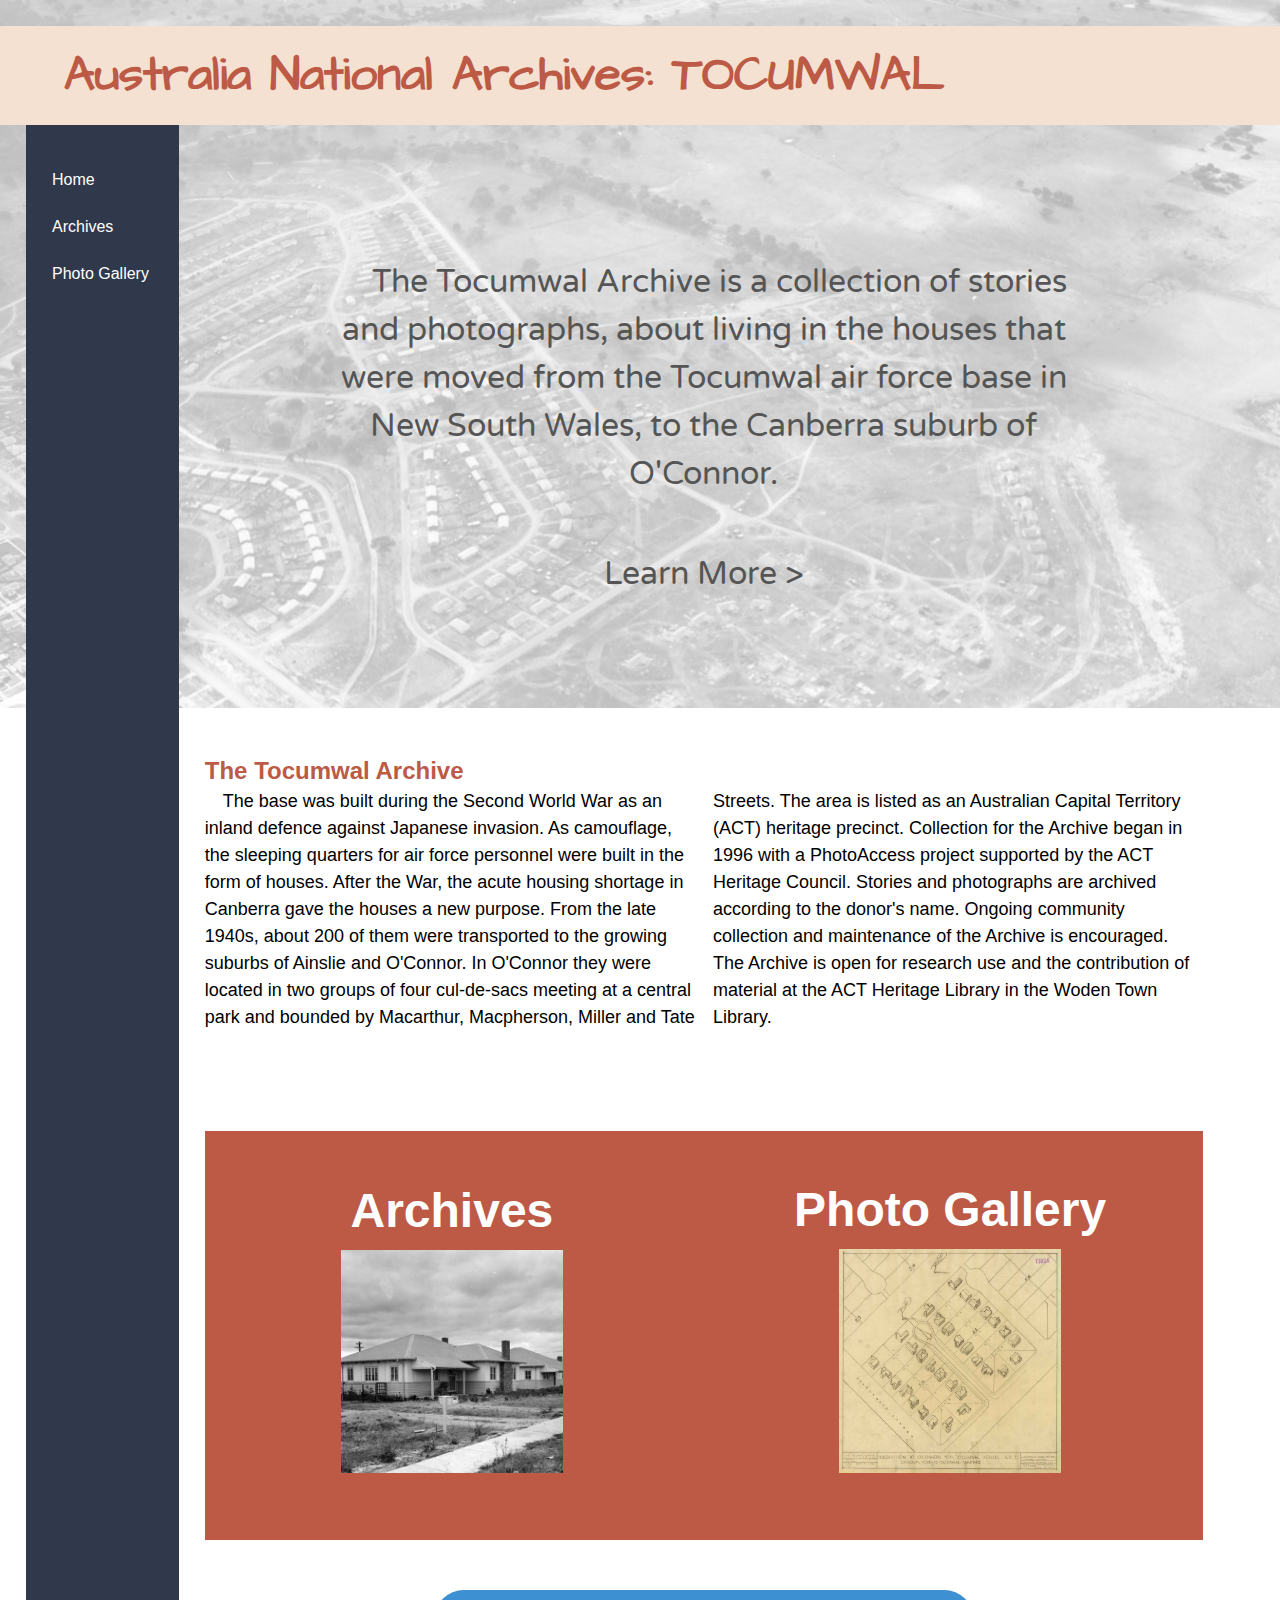
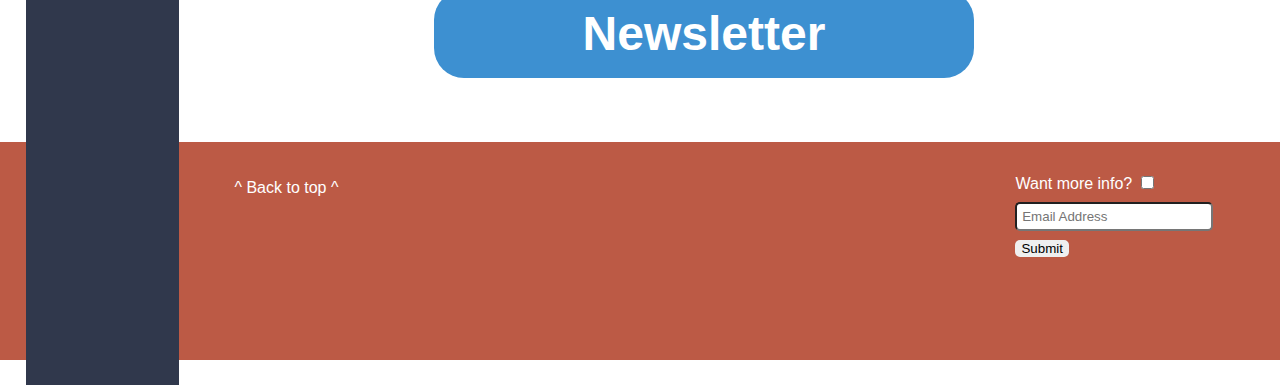
<file: Assignment 3/index.html>
<!DOCTYPE html>
<html lang="en">
    <head>
        <title>Assignment 3</title>
        
        <meta name="viewport" content="width=device-width, initial-scale=1">
        
        <link rel="stylesheet" href="assets/style/style.css">        
    </head>
    
    <body>
    <div class="outer">

        <header>
            <h1>Australia National Archives: TOCUMWAL</h1>
            <nav>
                <ul>
                    
                    <li><a href="">Home</a></li>
                    <li><a href="page1.html">Archives</a></li>
                    <li><a href="page2.html"> Photo Gallery</a></li>
                    
                </ul>
            </nav>
        </header>
                
        <main> 
            <div class="quote">            
                <p>The Tocumwal Archive is a collection of stories and photographs, about living in the houses that were moved from the Tocumwal air force base in New South Wales, to the Canberra suburb of O'Connor. </p>
            
                <div class="learnmore">
                    <a href="#more">Learn More ></a>
                </div>
                
            </div>

            <div id="more" class="intro">  
                <h3>The Tocumwal Archive</h3>
                     
                <p>The base was built during the Second World War as an inland defence against Japanese invasion. As camouflage, the sleeping quarters for air force personnel were built in the form of houses. After the War, the acute housing shortage in Canberra gave the houses a new purpose. From the late 1940s, about 200 of them were transported to the growing suburbs of Ainslie and O'Connor. In O'Connor they were located in two groups of four cul-de-sacs meeting at a central park and bounded by Macarthur, Macpherson, Miller and Tate Streets. The area is listed as an Australian Capital Territory (ACT) heritage precinct. Collection for the Archive began in 1996 with a PhotoAccess project supported by the ACT Heritage Council. Stories and photographs are archived according to the donor's name. Ongoing community collection and maintenance of the Archive is encouraged. The Archive is open for research use and the contribution of material at the ACT Heritage Library in the Woden Town Library.</p>
            </div>
            
            <div class="jumptopages">
                
                <section class=archivejump>
                    <a href="page1.html">Archives</a>
            
                    <a href="page1.html"><img src="assets/image/tocumwal-trove-2-square.jpg" alt="Black and White Photo of Tocumwal houses"></a>
                </section>
                
                <section class="galleryjump">
                    <a href="page2.html">Photo Gallery</a>

                    <a href="page2.html"><img src="assets/image/tocumwal-naa-2.jpg" alt="old blueprints of tocumwal"></a>
                </section>
                
            </div>
            
            <div class="news">
                
                <a href="">Newsletter</a>
            
            </div>
        </main>
    </div>

    <div class="outer">
        
        <footer>
            <a href="#top">^ Back to top ^</a>
            
            <form>
                <label for="check">Want more info?</label>
                <input type="checkbox" id="check">
                <br>
                <input type="email" id="email" placeholder="Email Address">
                <input type="submit" value="Submit">
            </form>
        </footer>
    
    </div>

    </body>
</html>
</file>
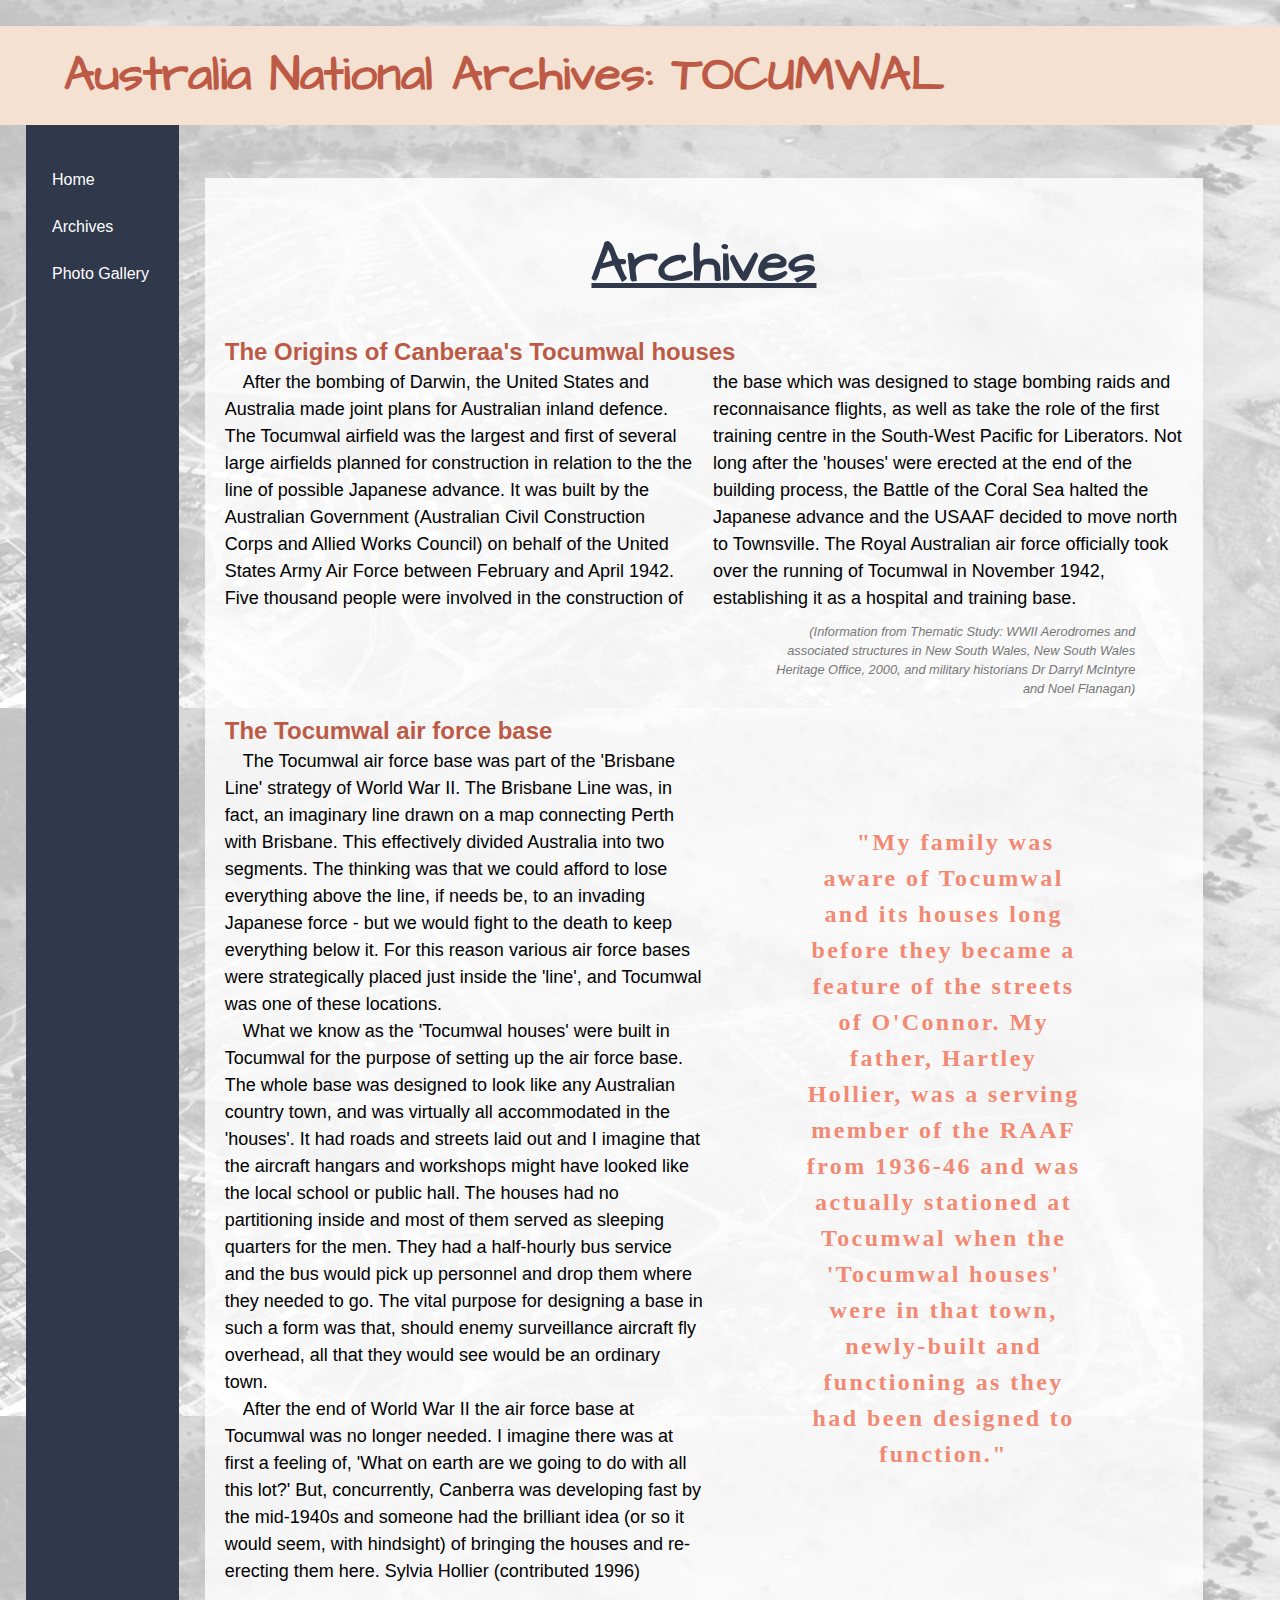
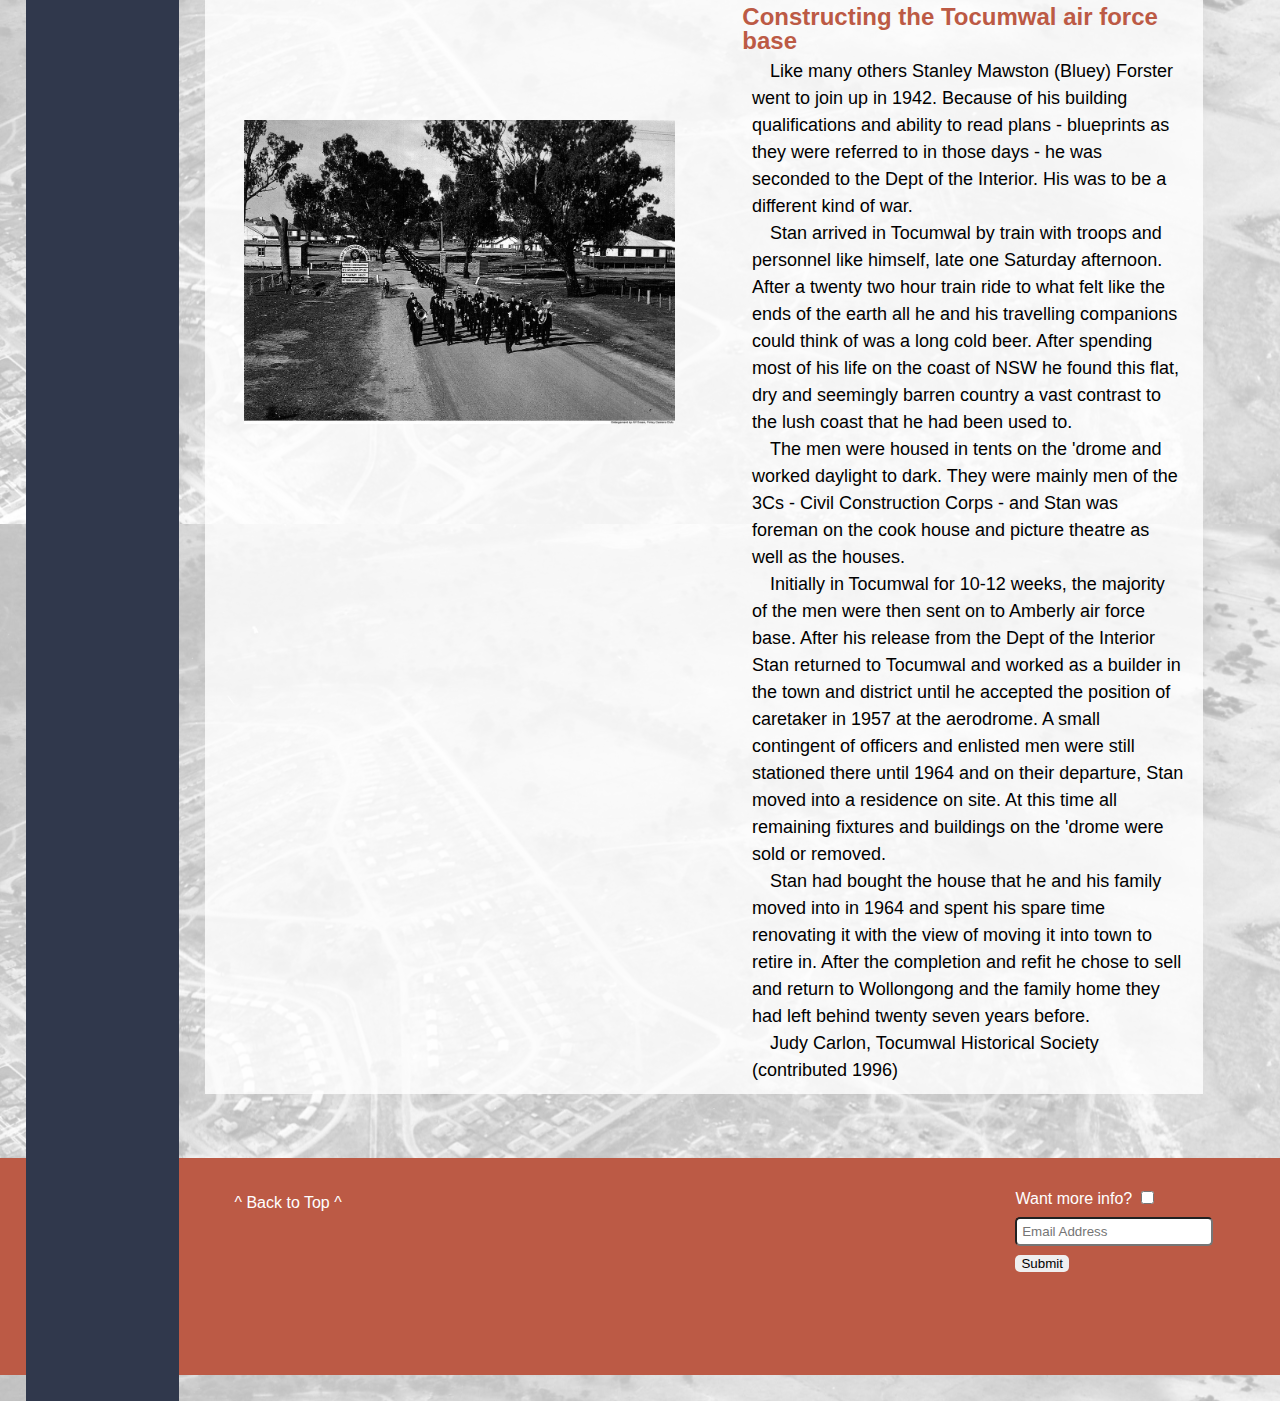
<file: Assignment 3/page1.html>
<!DOCTYPE html>
<html lang="en">
    <head>
        
        <title>Assignment 3</title>
        
        <meta name="viewport" content="width=device-width, initial-scale=1">
        
        <link href="assets/style/style.css" rel="stylesheet">
        
    </head>
    <body id="pg1body">
        
        <header>
            <h1>Australia National Archives: TOCUMWAL</h1>
            <nav>
                <ul>
                    
                    <li><a href="index.html">Home</a></li>
                    <li><a href="">Archives</a></li>
                    <li><a href="page2.html"> Photo Gallery</a></li>
                    
                </ul>
            </nav>
        </header>
        
        <main>
            <article class="pg1">
                <h2>Archives</h2>
            
                <section id="origin">
                
                    <h3>The Origins of Canberaa's Tocumwal houses</h3>
                
                    <p class="pg1origin">After the bombing of Darwin, the United States and Australia made joint plans for Australian inland defence. The Tocumwal airfield was the largest and first of several large airfields planned for construction in relation to the the line of possible Japanese advance. It was built by the Australian Government (Australian Civil Construction Corps and Allied Works Council) on behalf of the United States Army Air Force between February and April 1942. Five thousand people were involved in the construction of the base which was designed to stage bombing raids and reconnaisance flights, as well as take the role of the first training centre in the South-West Pacific for Liberators. Not long after the 'houses' were erected at the end of the building process, the Battle of the Coral Sea halted the Japanese advance and the USAAF decided to move north to Townsville. The Royal Australian air force officially took over the running of Tocumwal in November 1942, establishing it as a hospital and training base.</p>
                
                    <p class="pg1moreinfo">(Information from Thematic Study: WWII Aerodromes and associated structures in New South Wales, New South Wales Heritage Office, 2000, and military historians Dr Darryl McIntyre and Noel Flanagan)</p>
                
                </section>
                
                <section class="pg1airforce">
                
                    <h3>The Tocumwal air force base</h3>
                    
                    <blockquote>"My family was aware of Tocumwal and its houses long before they became a feature of the streets of O'Connor. My father, Hartley Hollier, was a serving member of the RAAF from 1936-46 and was actually stationed at Tocumwal when the 'Tocumwal houses' were in that town, newly-built and functioning as they had been designed to function."</blockquote>
                
                    <p>The Tocumwal air force base was part of the 'Brisbane Line' strategy of World War II. The Brisbane Line was, in fact, an imaginary line drawn on a map connecting Perth with Brisbane. This effectively divided Australia into two segments. The thinking was that we could afford to lose everything above the line, if needs be, to an invading Japanese force - but we would fight to the death to keep everything below it. For this reason various air force bases were strategically placed just inside the 'line', and Tocumwal was one of these locations.</p>
                    
                    <p>What we know as the 'Tocumwal houses' were built in Tocumwal for the purpose of setting up the air force base. The whole base was designed to look like any Australian country town, and was virtually all accommodated in the 'houses'. It had roads and streets laid out and I imagine that the aircraft hangars and workshops might have looked like the local school or public hall. The houses had no partitioning inside and most of them served as sleeping quarters for the men. They had a half-hourly bus service and the bus would pick up personnel and drop them where they needed to go. The vital purpose for designing a base in such a form was that, should enemy surveillance aircraft fly overhead, all that they would see would be an ordinary town.</p>
                    
                    <p>After the end of World War II the air force base at Tocumwal was no longer needed. I imagine there was at first a feeling of, 'What on earth are we going to do with all this lot?' But, concurrently, Canberra was developing fast by the mid-1940s and someone had the brilliant idea (or so it would seem, with hindsight) of bringing the houses and re-erecting them here. Sylvia Hollier (contributed 1996)</p>
             
                </section>
                
                <section class="pg1construct">
            
                    <img src="assets/image/tocumwal-misc-9.jpg" alt="Black and white image of men on the Tocumwal air force base">
                    
                    <h3>Constructing the Tocumwal air force base</h3>
                    
                    <p>Like many others Stanley Mawston (Bluey) Forster went to join up in 1942. Because of his building qualifications and ability to read plans - blueprints as they were referred to in those days - he was seconded to the Dept of the Interior. His was to be a different kind of war.</p>
                 
                    <p>Stan arrived in Tocumwal by train with troops and personnel like himself, late one Saturday afternoon. After a twenty two hour train ride to what felt like the ends of the earth all he and his travelling companions could think of was a long cold beer. After spending most of his life on the coast of NSW he found this flat, dry and seemingly barren country a vast contrast to the lush coast that he had been used to.</p>
                    
                    <p>The men were housed in tents on the 'drome and worked daylight to dark. They were mainly men of the 3Cs - Civil Construction Corps - and Stan was foreman on the cook house and picture theatre as well as the houses.</p>
                    
                    <p>Initially in Tocumwal for 10-12 weeks, the majority of the men were then sent on to Amberly air force base. After his release from the Dept of the Interior Stan returned to Tocumwal and worked as a builder in the town and district until he accepted the position of caretaker in 1957 at the aerodrome. A small contingent of officers and enlisted men were still stationed there until 1964 and on their departure, Stan moved into a residence on site. At this time all remaining fixtures and buildings on the 'drome were sold or removed.</p>
                 
                    <p>Stan had bought the house that he and his family moved into in 1964 and spent his spare time renovating it with the view of moving it into town to retire in. After the completion and refit he chose to sell and return to Wollongong and the family home they had left behind twenty seven years before.</p>
                 
                    <p>Judy Carlon, Tocumwal Historical Society (contributed 1996)</p>
                </section>
            </article>
        </main>
        
        <footer>
            <ul>
                <li><a href="">^ Back to Top ^</a></li>
            </ul>
            
            <form>
                <label for="check">Want more info?</label>
                <input type="checkbox" id="check">
                <br>
                <input type="email" id="email" placeholder="Email Address">
                <input type="submit" value="Submit">
            </form>
        </footer>
        
    </body> 
</html>
</file>
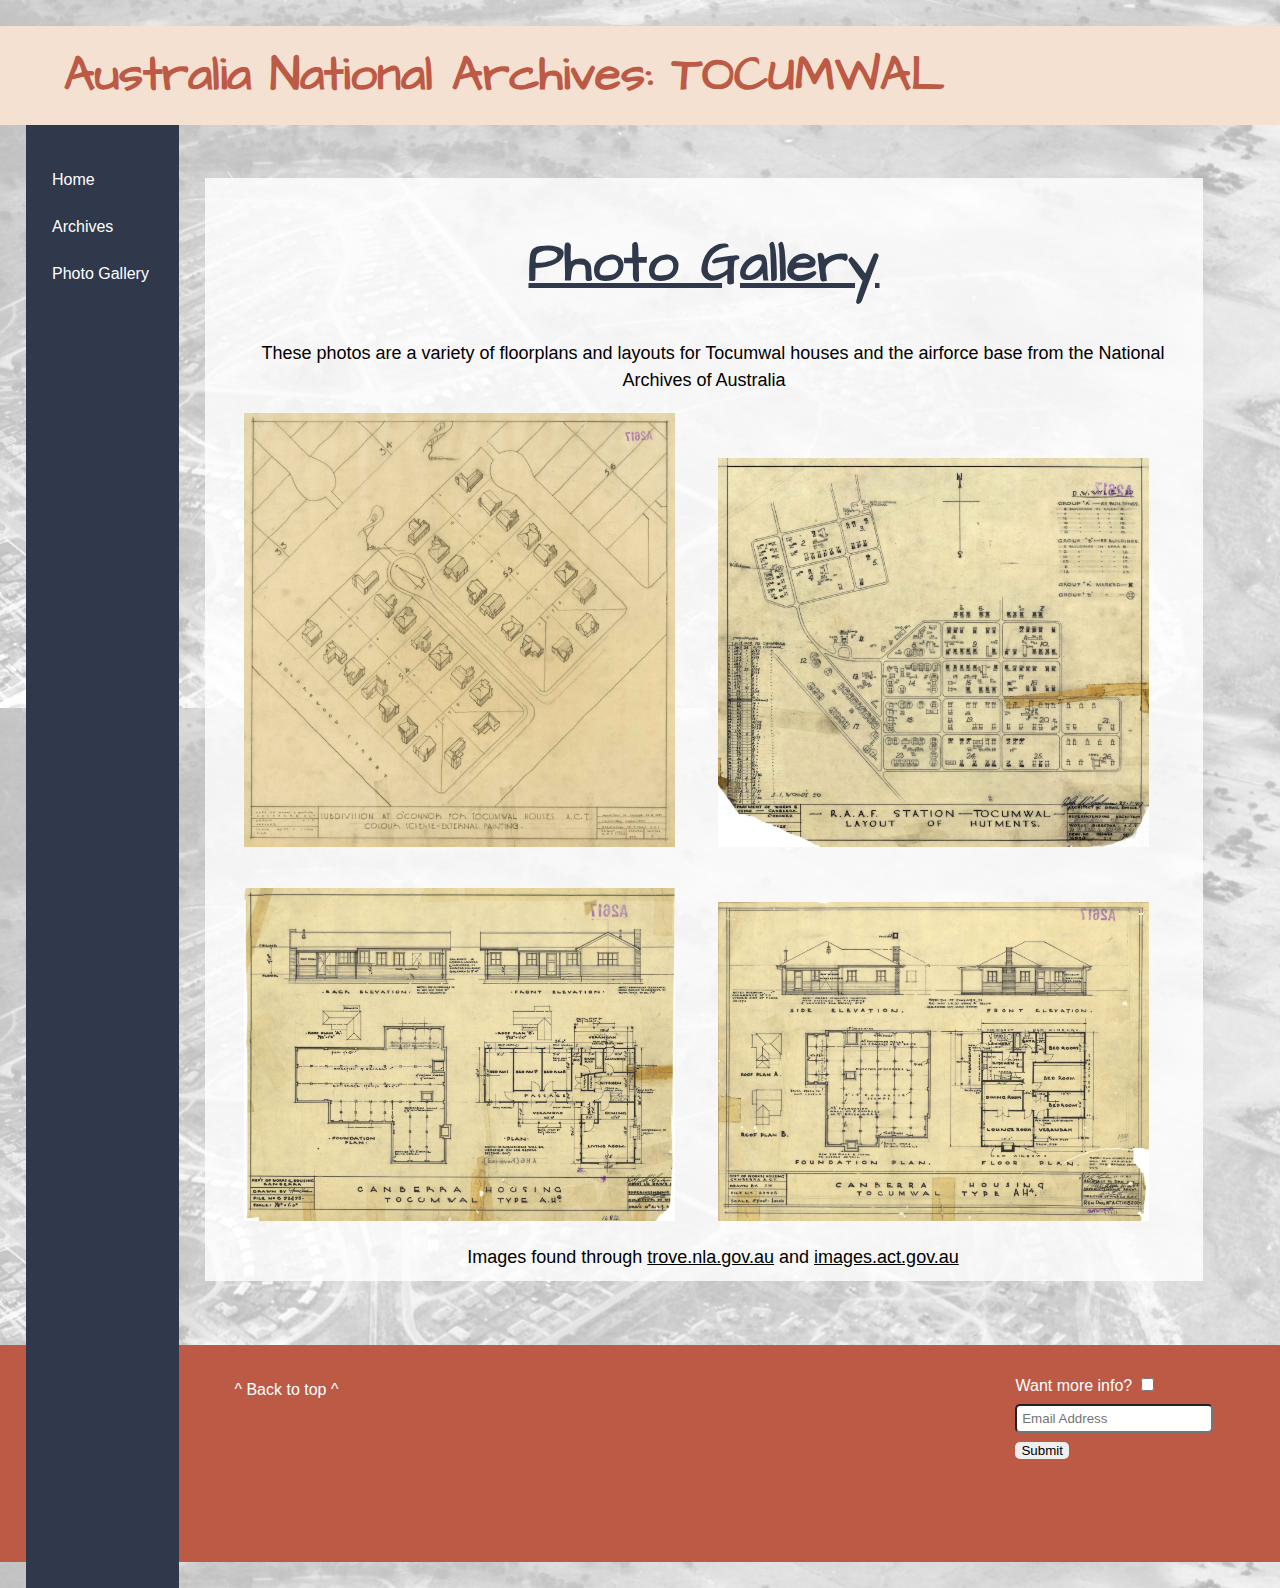
<file: Assignment 3/page2.html>
<!DOCTYPE html>
<html lang="en">
    <head>
        <title>Assignment 3</title>
        
        <meta name="viewport" content="width=device-width, initial-scale=1">
        
        <link rel="stylesheet" href="assets/style/style.css">        
    </head>
    <body id="pg2body">
        <header>
            <h1>Australia National Archives: TOCUMWAL</h1>
            <nav>
                <ul>
                    
                    <li><a href="index.html">Home</a></li>
                    <li><a href="page1.html">Archives</a></li>
                    <li><a href=""> Photo Gallery</a></li>
                    
                </ul>
            </nav>
        </header>
        <main>            
            <article id="photos" class="pg2">
                <h2>Photo Gallery</h2>
                
                <p>These photos are a variety of floorplans and layouts for Tocumwal houses and the airforce base from the National Archives of Australia</p>
               
                <img src="assets/image/tocumwal-naa-2.jpg" id="photo1" alt="Old Subdivisions at O'Conner Layout Plans from the National Archives of Australia">
                <img src="assets/image/tocumwal-naa-24.jpg" id="photo4" alt="Old R.A.A.F. Station - Tocumwal Layout Plans for Hutments from the National Archives of Australia">
                <img src="assets/image/tocumwal-naa-3.jpg" id="photo2" alt="Old Canberra Housing A.H.6 Floor Plans from the National Archives of Australia">
                <img src="assets/image/tocumwal-naa-8.jpg" id="photo3" alt="Old Canberra Housing A.H.4 Floor Plans from the National Archives of Australia">
                
                
                <p>Images found through <a href="http://trove.nla.gov.au">trove.nla.gov.au</a> and <a href="http://www.images.act.gov.au">images.act.gov.au</a></p>
                
            </article>
        </main>
        <footer>
            <a href="#top">^ Back to top ^</a>
            
            <form>
                <label for="check">Want more info?</label>
                <input type="checkbox" id="check">
                <br>
                <input type="email" id="email" placeholder="Email Address">
                <input type="submit" value="Submit">
            </form>
            
        </footer>
    </body>
</html>
</file>
<file: Assignment 3/assets/style/style.css>
@import url("reset.css");
@import url('https://fonts.googleapis.com/css?family=Architects+Daughter|Varela+Round');

body{
    background-image: url(../image/tocumwal-trove-4-50.jpg);
    background-color: #fff;
    background-repeat: no-repeat; 
    background-position: center top;
    background-size: contain;
}

#pg1body{
    background-repeat: repeat-y;
}

#pg2body{
    background-repeat: repeat-y;
}

header{
    margin-top: 2%;
    position: fixed;
    width: 100%;
}

main{
    width: 78%;
    margin-left: 16%;
    padding-top: 10%;
    padding-bottom: 5%;
}

a{
    color: #fff;
    text-decoration: none;
    font-family: sans-serif;
    border-radius: 30px;
    padding: 8%;
    border: #30384C;
}

a:hover{
    color:#30384C;
    background-color: #fff;
}

a:active{
    color: #fff;
    border: #fff solid 1px;
    background-color: #30384C;
}

nav{
    background-color: #30384C;
    position: fixed;
    display: block;
    width: 12%;
    margin-left:2%;
    height: 10000px;
    padding-top:2.5%;
}

nav ul li{
    padding: 10% 0 10% 10%;
}

footer{
    background-color: #bc5a45;
    padding: 2%;
    padding-bottom: 15%;
    margin-bottom: 2%;
}

img{
    width: 45%;
    display: inline-block;
    margin: 2%;
}

p{
    line-height: 1.5em;
    font-size: 18px;
    text-indent: 1em;
    font-family: sans-serif;
    color: #000;
}

h1{
    background-color: #f4e1d2;
    font-weight: bold;
    font-size: 350%;
    font-family: 'Architects Daughter', cursive;
    color: #bc5a45;
    padding: 2%;
    padding-left: 5%;
    width: 100%;
}

h2{
    font-weight: bold;
    font-size: 350%;
    text-align: center;
    font-family: 'Architects Daughter', cursive;
    text-decoration: underline;
    color: #30384C;
    margin: 5%;
}

h3{
    font-size: 150%;
    font-family: sans-serif;
    margin-top: 20px;
    margin-bottom: 5px;
    color: #bc5a45;
    font-weight: bold;
}

blockquote{
    line-height: 1.5em;
    font-size: 1.5em;
    text-indent: 1em;
    text-align: center;
    font-family: 'Shadows Into Light', cursive;
    color: #f18973;
    font-weight: bold;
    float: right;
    width: 30%;
    padding: 3%;
    letter-spacing: .1em;
    margin-top: 5%;
    margin-right: 7%;
}

footer a{
    float: left;
    margin-left: 16%;
    padding: 1%;
    
}

footer a:hover{
    color: #BC5A45;
    background-color: #fff;
}

footer a:active{
    color: #fff;
    border: #fff solid 1px;
    background-color: #BC5A45;
    
}

.quote{    
    padding-bottom: 5%;  
    margin: 0 auto;
}

.quote p{
    text-align: center;
    font-size: 200%;
    font-family: 'Varela Round', sans-serif;
    color: #555;
    width: 75%;
    margin: 12% auto ;
    padding: 1%; 
}

.quote a{
    text-align: center;
    font-size: 200%;
    font-family: 'Varela Round', sans-serif;
    color: #555;
    padding: 1%;
    margin: 5% auto;
    width: 100%;
}

.quote a:hover{
    background-color: #30384C;
    color: #fff;
}

.learnmore{
    width: 100%;
    margin: 0 auto;
    text-align: center;
}

.intro{
    padding-top: 10%;
    padding-bottom: 10%;
}

.intro p{
    column-count: 2;
    column-width: 40%;
}

.intro img{
    float: right;
    padding-left: 2%;
    padding-bottom: 2%;
}

.jumptopages{
    background-color: #bc5a45;
    width: 100%;
    padding-top: 5%;
    padding-bottom: 5%;
}

.jumptopages a{
    padding: 0%;    
    font-size: 300%;
    font-family: sans-serif;
    color: #fff;
    font-weight: bold;
    text-align: center;
    display: block;
    margin-top: 1%;
}

.jumptopages a:hover {
    padding: 0%;
    background-color:#BC5A45;
    color: #30384C;
}

.jumptopages a:active {
    padding: 0%;
    background-color: #BC5A45;
    border: none;
}

.archivejump{
    display: inline-block;
    width: 49.5%;
}

.galleryjump{
    display: inline-block;
    width: 49.5%;
}

.news{
    margin: 0 auto;
}

.news a{    
    font-size: 300%;
    font-family: sans-serif;
    color: #fff;
    font-weight: bold;
    text-align: center;
    display: block;
    background-color: #3D90D1;
    padding: 2%;
    width: 50%;
    margin: 5% auto 0 auto;
}

.news a:hover{
    color: #30384C;
}

form{
    float:right;
    color: #fff;
    font-family: sans-serif;
    padding: 0%;
    line-height: 2em;
    margin: auto;
}

input[type=email]{
    padding: 2%;
    padding-right: 5%;
    border-radius: 5px;
}

input[type=submit]{
    border: #000;
    border-radius: 5px;
}

input[type=submit]:hover{
    color:#bc5a45;
    background-color: #f4e1d2;
} 

.pg1{
    background-color: rgba(255, 255, 255, .8);
    margin-top: 5%;
    padding: 1% 2% 1% 2%;    
}

.pg1origin{
    column-count: 2;
    column-width: 40%;
}

.pg1moreinfo{
    line-height: 1.5em;
    font-size: .8em;
    font-family: sans-serif;
    font-style: italic;
    color: #777;
    text-align: right;
    margin-top: 10px;
    margin-left: 55%;
    width: 40%;
}

.pg1airforce p{
    width: 50%;
}

.pg1construct p{
    width: 45%;
    margin-left: 55%
}

.pg1construct img{
    float: left;
    padding-right: 5%;
    padding-top:10%;
}

.pg2{
    background-color: rgba(255, 255, 255, .8);
    margin-top: 5%;
    padding: 1% 2% 1% 2%;
}

.pg2 a{
    color: #000;
    text-decoration: underline;
    font-family: sans-serif;
    border-radius: 0;
    padding: 0; 
}

.pg2 a:hover{
    color: #3D90D1;
}

.pg2 p{
    text-align: center;
}

/*      all screen sizes above 1700px get fixed layout centered     */
@media screen and (min-device-width:1700px){
    
    main{
        width:1500px;
        margin: 0 auto;
        padding-left: 250px;
    }
    
    header{
        width: 100%;
        position: fixed;      
        margin: 0 auto;
    }
    
    nav{
        width: 200px;
    }
    
    footer{
        width: 100%;
        margin: 0 auto;
    }
    
    .outer {
        width: 100%;
        
    }
    
    form{
        float: none;
        margin: 0 0 0 60%;
    }
    
    footer a{
        margin: 0 0 0 40%;
    }
    
    .intro {
        background-color: rgba(255, 255, 255, .8);
        margin-top: 5%;
        margin-bottom: 5%;
        padding: 1% 2% 1% 2%;
    }
    
}    

/*      changes h1 size and quote spacing       */
@media screen and (max-device-width:1318px){
    h1{
        font-size: 300%;
    }
    
    .quote p{
        margin: 12% auto 5% auto;
    }
}

/*      changes quote section sizing        */
@media screen and (max-device-width:1139px){    
    .quote p{
        width: 90%;
        margin: 10% auto 5% auto ;
        padding: 1%;    
    }

    .quote a{
        font-size: 200%;
        padding: 1%;
    }
}

/*      changes background images size and heading size     */
@media screen and (max-device-width:956px){
    body{
        background-image: url(../image/tocumwal-trove-4-50small.jpg);
    }
    
    h1{
        font-size: 250%;
    }
    
}

/*      changes navigation to top       */
@media screen and (max-device-width:900px){
    nav{
        width: 100%;
        height: auto;
        padding: 1% 0;
        margin: 0% 0% 0% 2.5%;
    }
    
    nav ul li{
        padding: 1%;
        display: inline-block;
        font-size: 150%;
        width: 30%;
    }
    
    nav a{
        border-radius: 30px;
        padding: 0%;
        border: #30384C;
    }
    
    main{
        width: 95%;
        margin: 0 auto;
        padding-top: 15%;
        padding-bottom: 5%;
    }
    
    footer a{
        margin-left: 5%;    
    }
    
    h1{
        width:90%;
        padding-right: 10%;
    }
    
    main{
        padding-top: 15%;
    }
    
    .quote{
        width: 100%;
                border: black solid 1px;

    }
    
    body{
        background-image: url(../image/tocumwal-trove-4-50small2.jpg);

    }
}

/*      text reduced to 1 column, changes quote size, background image size       */
@media screen and (max-device-width:760px){
    body{
        background-image: url(../image/tocumwal-trove-4-50small3.jpg);
    }
    
    .quote p {
        font-size: 175%;
        margin-top: 12%;
    }
    
    .quote a{
        font-size: 175%;
    }
    
    p{
        line-height: 1.75em;
    }
    
    .intro p{
        column-count: 1;
        column-width: 100%;
        font-size: 150%;
    }
    
    #origin p{
        column-count: 1;
        column-width: 100%;
        font-size: 150%;
    }
    
    .pg1moreinfo{        
        text-align: center;
        margin-left: 0%;
        width: 90%;
        margin-bottom: 20%;
}
    
    .pg1airforce p{
        width: 100%;
        font-size: 150%;

    }
    
    blockquote{
    line-height: 1.5em;
    font-size: 1.5em;
    text-indent: 1em;
    text-align: center;
    float: none;
    width: 90%;
    padding: 3%;
    letter-spacing: .1em;
    margin-top: 5%;
    margin-right: 7%;
}

    .pg1construct p{
        width: 90%;
        margin-left: 0%;
        font-size: 150%;
    }
    
    .pg1construct img{
    float: none;
    padding-right: 5%;
    padding-top:10%;
    width:90%;
}
    
    img{
        display: block;
        margin: 5% auto;
        width: 75%;
    }
    
    .pg2{
        margin-top: 15%;
    }
    
    .pg1{
        margin-top: 15%;
    } 

}

/*      changes background size, makes jump imgs stack on top       */
@media screen and (max-device-width:629px){
    body{
        background-image: url(../image/tocumwal-trove-4-50small2.jpg);
    }
    
    .archivejump{
        display: block;
        width: 70%;
        margin: 0% auto;
    }

    .galleryjump{
        display: block;
        width: 70%;
        margin: 5% auto 0% auto;
    }
    
    .quote p {
        font-size: 125%;
        margin-top: 15%;
    }
    
    .quote a{
        font-size: 125%;
    }
    
    

}

/*      changes jump image sizes, hides newsletter form, centers "back to top" button, and changes quote formating      */
@media screen and (max-device-width:516px){    
    .archivejump{
        display: block;
        width: 100%;
        margin: 0% auto;
    }

    .galleryjump{
        display: block;
        width: 100%;
        margin: 5% auto 0% auto;
    }
    
    p{
        font-size: 90%;
    }
    
    .intro p{
        font-size: 90%;
    }
    
    #origin p{
        font-size: 90%;
    }
    
    .pg1airforce p{
        font-size: 90%;
    }
    
    blockquote{
        font-size: 100%;
    }
    
    .pg1construct p{
        font-size: 90%;
    }
    
    form{
        display: none;
    }
    
    footer a{
        float: none;
        padding: 2%;
        text-align: center;
        font-size: 150%;
        display: block;
        justify-content: center; 
    }
    
    nav{
        width: 85%;
        margin: 0 0 0 15%;
        background-color: rgba(48, 56, 76, .5)
    }
    
    nav ul li{
        display: block;
        text-align: right;
        width: 95%;
        margin-right: 1%;
        padding: 3%;
    }

    .quote a{
        display: none;
    }
    
    .quote p{
        margin-top: 9%;
    }
    
    .news a{
        width: 90%;
    }
    
/*      if i could figure out how to do it i would add the hamburger menu here        */
    
}

/*      changes h1 size       */
@media screen and (max-device-width:459px){
    h1{
        font-size: 175%;
    }
}

/*      changes background size       */
@media screen and (max-device-width:421px){
    body{
        background-image: url(../image/tocumwal-trove-4-50small4.jpg);
    }
}
 
/*      changes backgound to repeat and fixes margins     */
@media screen and (max-device-width:359px){
    body{
        background-repeat: repeat-y;
    }
    
    .intro {
        background-color: rgba(255, 255, 255, .8);
        margin-top: 5%;
        margin-bottom: 5%;
        padding: 1% 2% 1% 2%;
    }
    
    .quote p{
        margin-top: 30%;
    }
    
    .pg1{
        margin-top: 30%;
    }
    
    .pg2{
        margin-top: 30%;
    }
}

/*      changes font sizes for all headings and changes size of images        */
@media screen and (max-device-width:309px){
    h2{
        font-size: 250%;
    }
    
    h3{
        font-size: 100%;
    }
    
    img{
        width: 95%;
    }
    
    .news a{
        font-size: 200%;
    }
    
    .jumptopages a{
        font-size: 200%;
    } 
}
</file>
